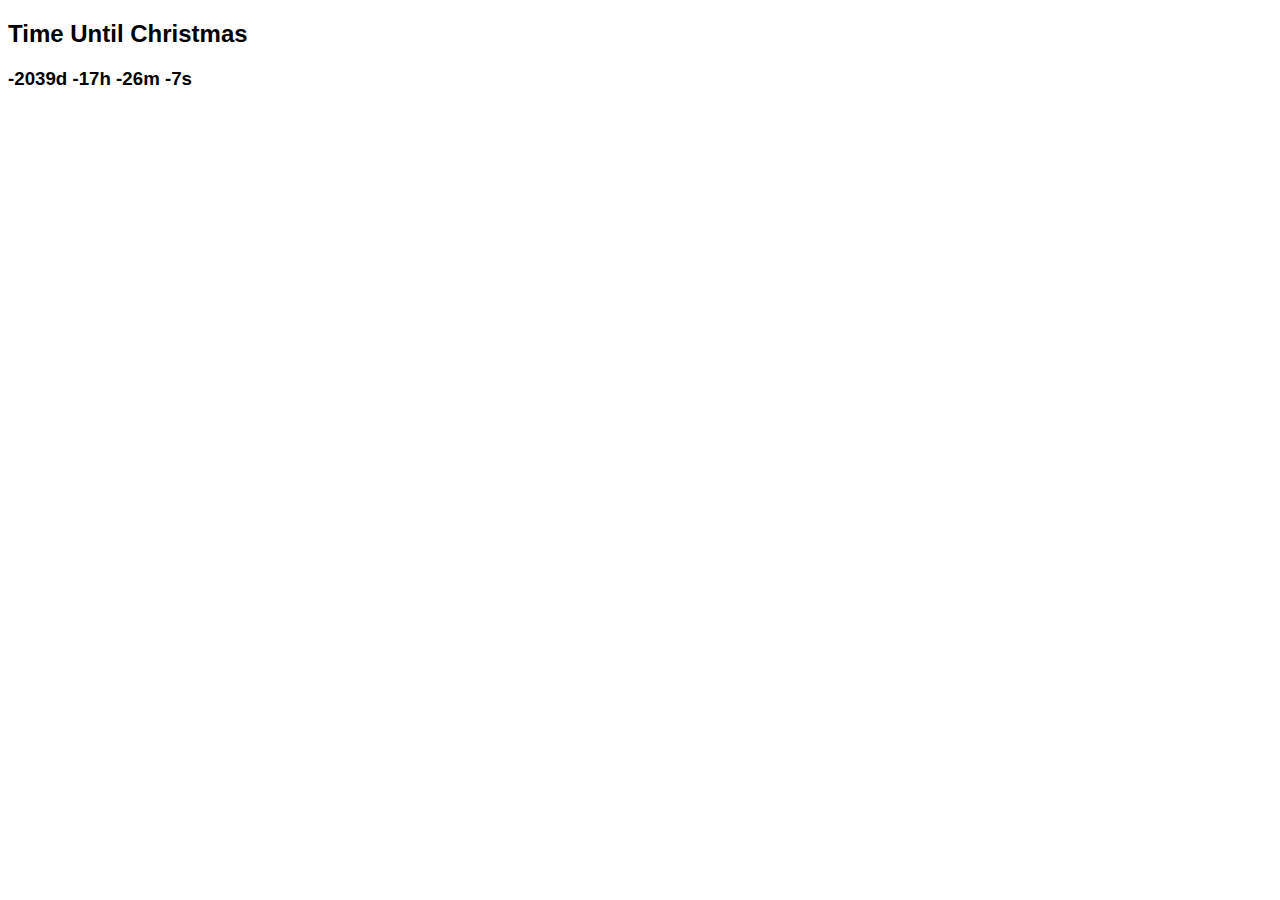
<file: day 3/index.html>
<!DOCTYPE html>
<html>
  <head>
    <title>Parcel Sandbox</title>
    <meta charset="UTF-8" />
    <link rel="stylesheet" href="src/styles.css">
  </head>

  <body>
    <h2>Time Until Christmas</h2>
    <h3></h3>
    <script src="src/index.js"></script>
  </body>
</html>
</file>
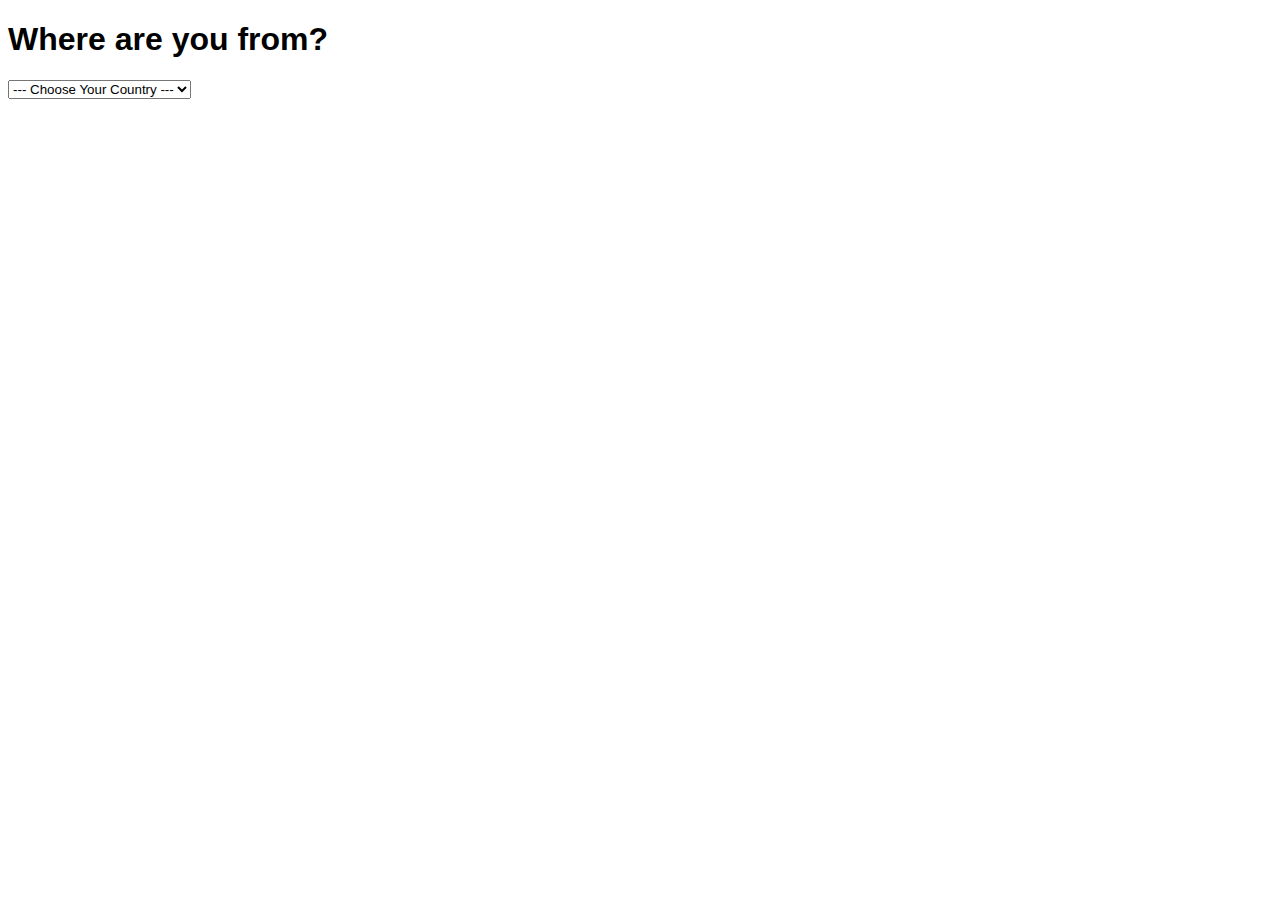
<file: day 4/index.html>
<!DOCTYPE html>
<html>
  <head>
    <title>Parcel Sandbox</title>
    <link rel="stylesheet" href="src/styles.css">
    <meta charset="UTF-8" />
  </head>
  <body>
    <h1>Where are you from?</h1>
    <select class="national">
      <option value="">--- Choose Your Country ---</option>
      <option value="KR">Korea</option>
      <option value="GR">Greece</option>
      <option value="TK">Turkey</option>
      <option value="FL">Finland</option>
    </select>
    <script src="src/index.js"></script>
  </body>
</html>
</file>
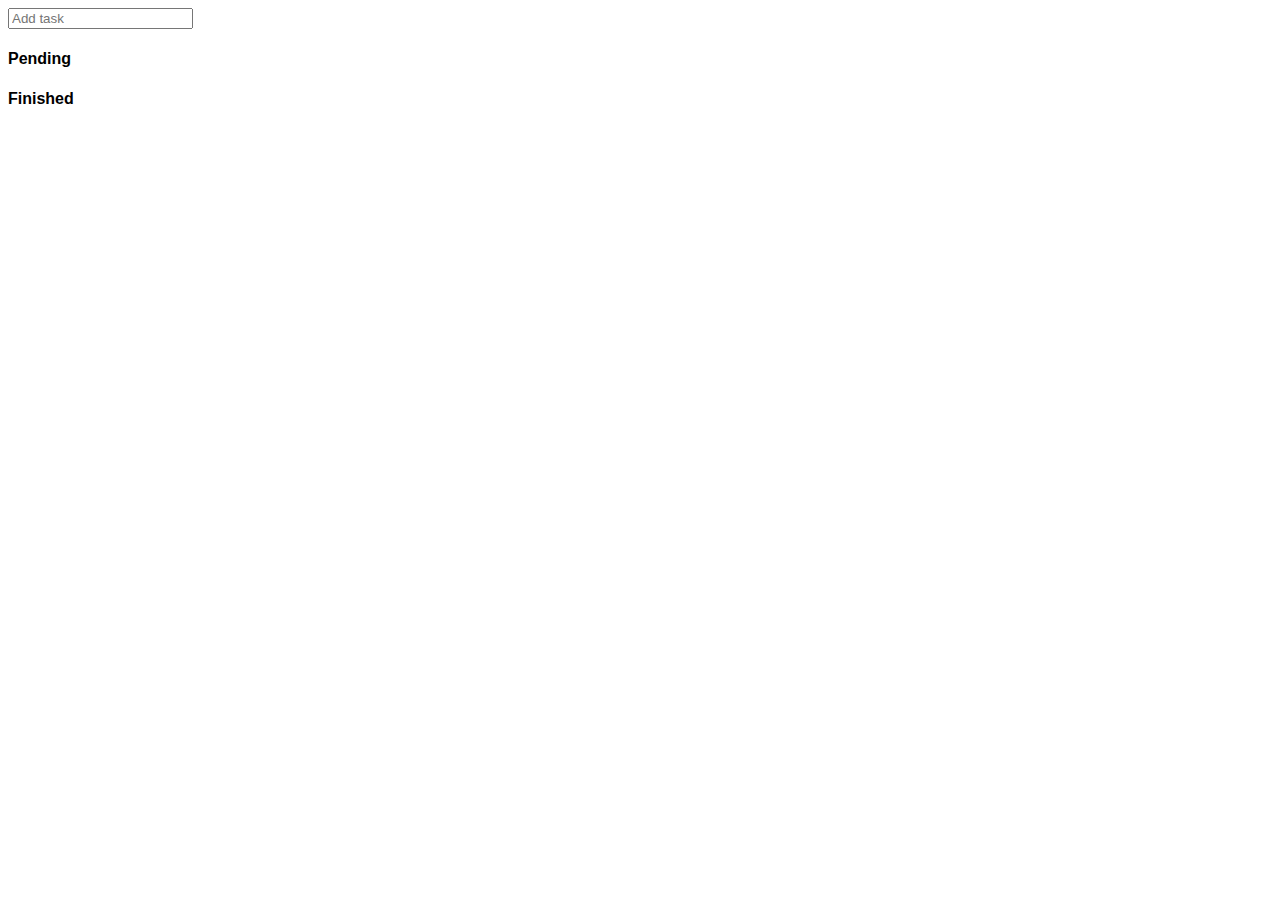
<file: day 5-6/index.html>
<!DOCTYPE html>
<html>
  <head>
    <title>Parcel Sandbox</title>
    <meta charset="UTF-8" />
    <link rel="stylesheet" href="src/styles.css">
  </head>

  <body>
    <form class="js-toDoForm">
      <input type="text" placeholder="Add task" />
    </form>

    <h4 class="js-pending">Pending</h4>
    <ul class="js-toDoList"></ul>
    <h4 class="js-finish">Finished</h4>
    <ul class="js-finishList"></ul>

    <script src="src/index.js"></script>
  </body>
</html>
</file>
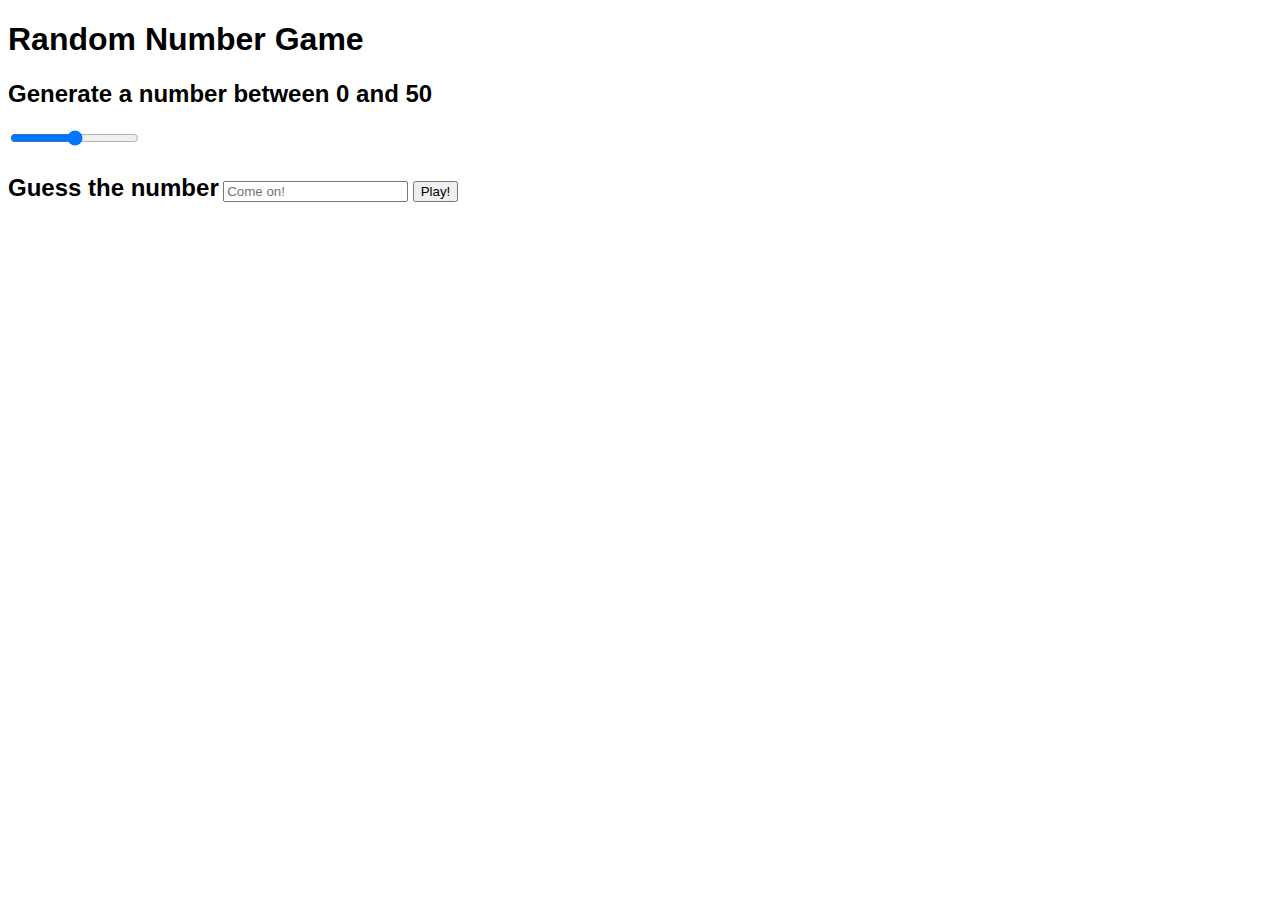
<file: day 7/index.html>
<!DOCTYPE html>
<html>
  <head>
    <title>Parcel Sandbox</title>
    <link rel="stylesheet" href="src/styles.css">
    <meta charset="UTF-8" />
  </head>

  <body>
    <h1>Random Number Game</h1>
    <h2 class="between">Generate a number between 0 and 50</h2>
    <input type="range" min="0" max="100" step="1" id="slider">
    <div class="guess">
      <p class="guessing">Guess the number</p>
      <input type="number" id="choice" placeholder="Come on!">
      <button class="play">Play!</button>
      <h4 class="battle"></h4>
      <h4 class="result"></h4>
    </div>
    <script src="src/index.js"></script>
  </body>
</html>
</file>
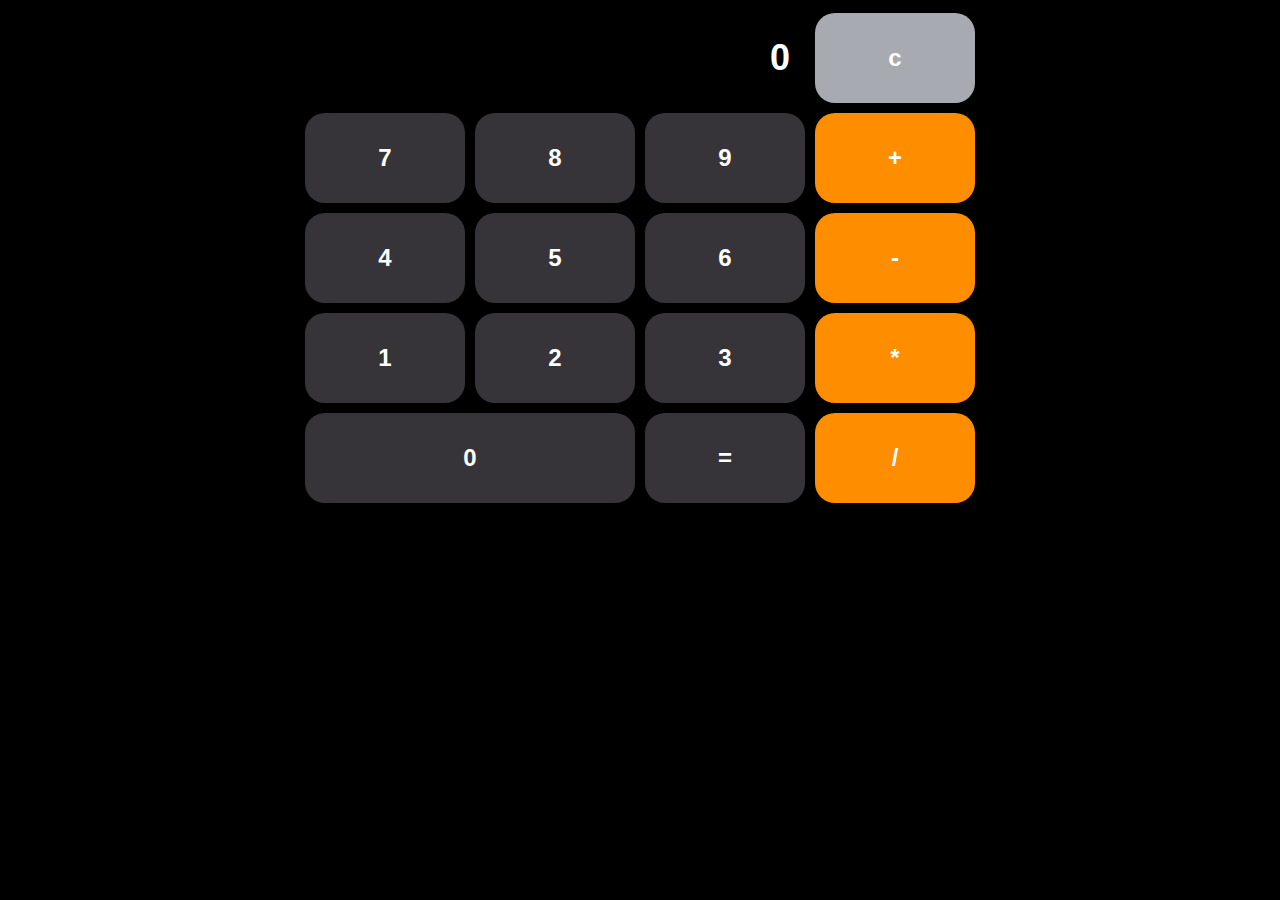
<file: day 8/index.html>
<!DOCTYPE html>
<html>
  <head>
    <title>Parcel Sandbox</title>
    <link rel="stylesheet" href="src/styles.css">
    <meta charset="UTF-8" />
  </head>

  <body>
    <div class="flex-container">

      <div id="first" class="row">
        <div class="answer">0</div>
        <div class="reset" id="clear">c</div>
      </div>

      <div id="second" class="row">
        <div class="num" id="seven">7</div>
        <div class="num" id="eight">8</div>
        <div class="num" id="nine">9</div>
        <div class="symbol" id="plus">+</div>
      </div>

      <div id="third" class="row">
        <div class="num" id="four">4</div>
        <div class="num" id="five">5</div>
        <div class="num" id="six">6</div>
        <div class="symbol" id="minus">-</div> 
      </div>
      
      <div id="fourth" class="row">
        <div class="num" id="one">1</div>
        <div class="num" id="two">2</div>
        <div class="num" id="three">3</div>
        <div class="symbol" id="multiple">*</div> 
      </div>

      <div id="fifth" class="row">
        <div class="zero-num" id="zero">0</div>
        <div class="equal" id="equal">=</div>
        <div class="symbol" id="division">/</div>  
      </div>
    </div>
    <script src="src/index.js"></script>
  </body>
</html>
</file>
<file: day 3/src/styles.css>
body {
  font-family: sans-serif;
}
</file>
<file: day 4/src/styles.css>
body {
  font-family: sans-serif;
}
</file>
<file: day 5-6/src/styles.css>
body {
  font-family: sans-serif;
}
</file>
<file: day 7/src/styles.css>
body {
  font-family: sans-serif;
}

.guessing {
  display: inline-block;
  font-size: 24px;
  font-weight: bold;
}

#choice {
  display: inline-block;
}

.play {
  display: inline-block;
}
</file>
<file: day 8/src/styles.css>
body {
  font-family: sans-serif;
  background-color: black;
}

.flex-container {
  width: 100%;
  height: 500px;
  justify-content: center;
  align-items: center;
}

.row {
  display: flex;
  justify-content: center;
  align-items: center;
}

.answer {
  margin: 5px;
  margin-right: 15px;
  display: flex;
  width: 485px;
  font-size: 36px;
  font-weight: bold;
  color: white;
  justify-content: flex-end;
}

.num {
  margin: 5px;
  border-radius: 20px;
  display: flex;
  background-color: #363439;
  color: white;
  font-weight: bold;
  font-size: 24px;
  width: 160px;
  height: 90px;
  justify-content: center;
  align-items: center;
}

.equal {
  margin: 5px;
  border-radius: 20px;
  display: flex;
  background-color: #363439;
  color: white;
  font-weight: bold;
  font-size: 24px;
  width: 160px;
  height: 90px;
  justify-content: center;
  align-items: center;
}

.reset {
  margin: 5px;
  margin-left: 10px;
  border-radius: 20px;
  display: flex;
  background-color: #A7AAB1;
  color: white;
  font-weight: bold;
  font-size: 24px;
  width: 160px;
  height: 90px;
  justify-content: center;
  align-items: center;
}

.zero-num {
  margin: 5px;
  border-radius: 20px;
  display: flex;
  background-color: #363439;
  color: white;
  font-weight: bold;
  font-size: 24px;
  width: 330px;
  height: 90px;
  justify-content: center;
  align-items: center;
}

.symbol {
  margin: 5px;
  border-radius: 20px;
  display: flex;
  background-color: #FE8E00;
  color: white;
  font-weight: bold;
  font-size: 24px;
  width: 160px;
  height: 90px;
  justify-content: center;
  align-items: center;
}

.num, .symbol, .reset, .zero-num, .equal:hover{
  cursor: pointer;
}
</file>
